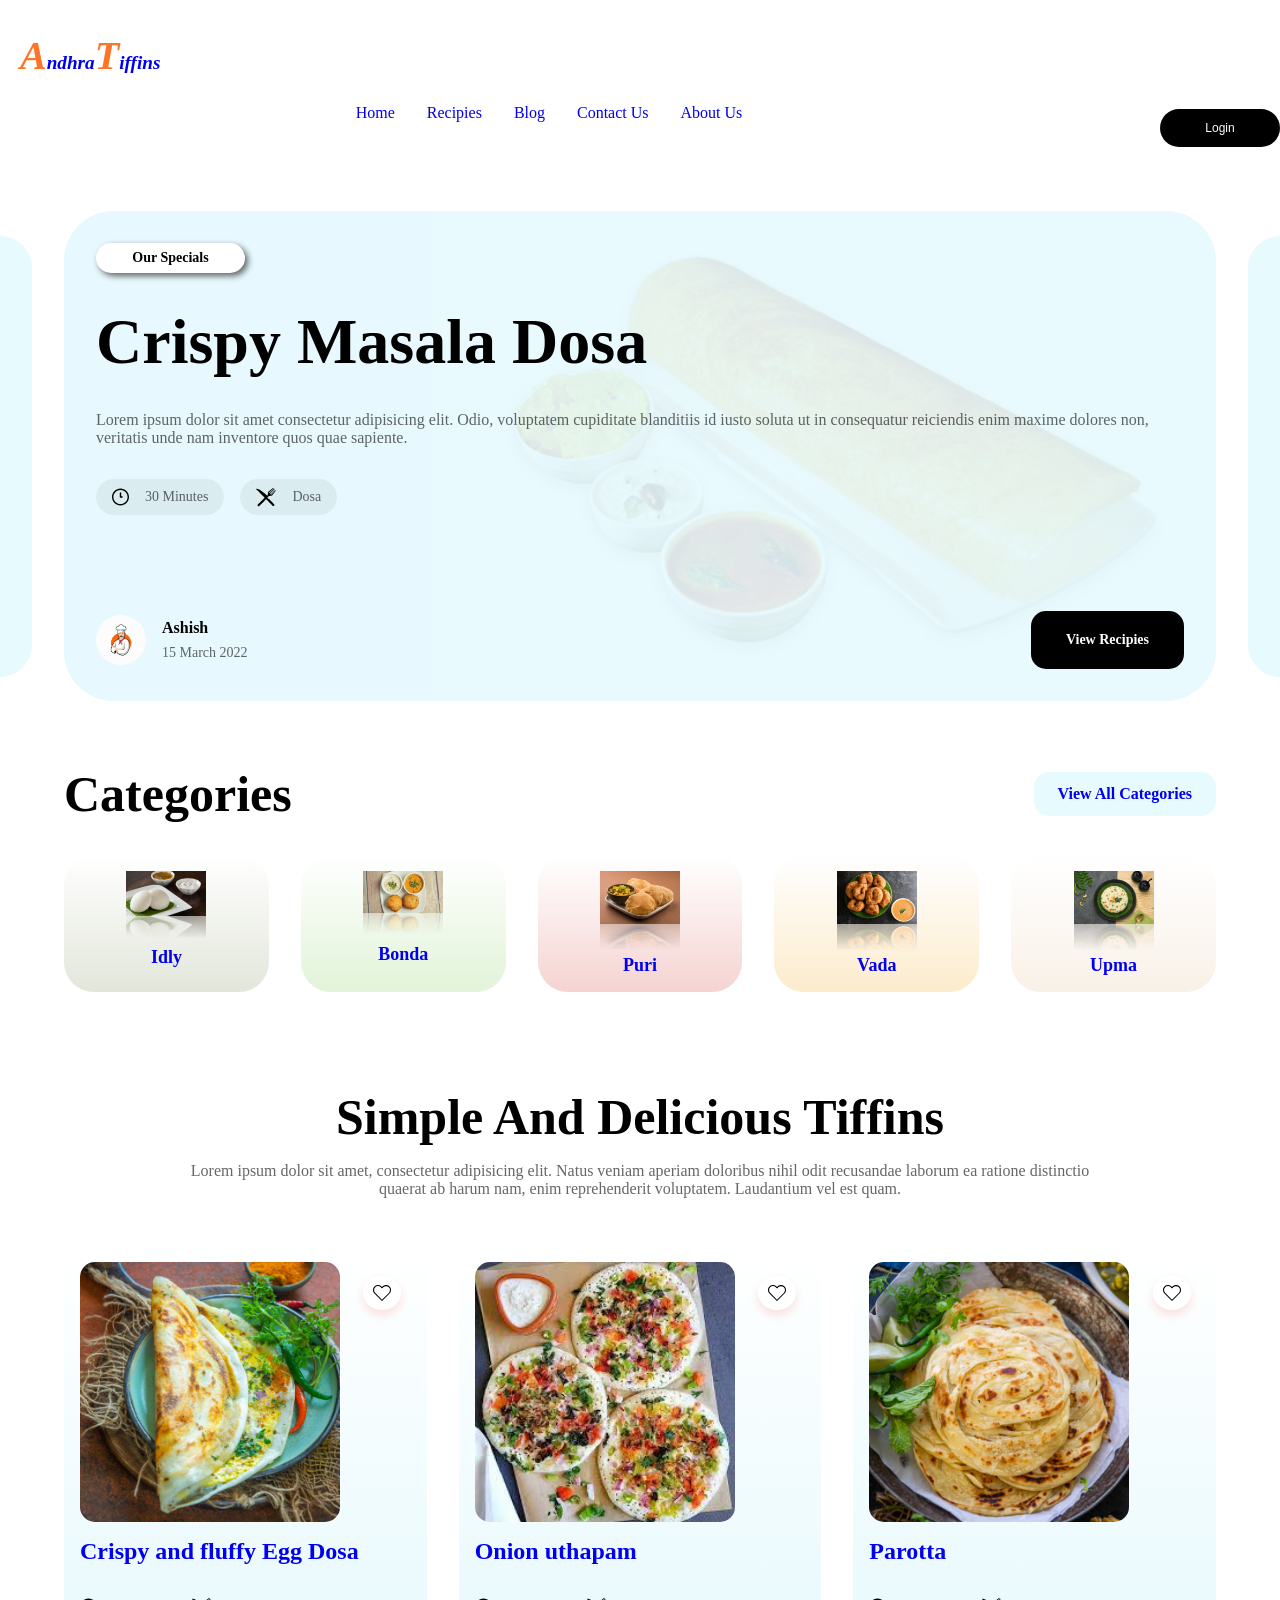
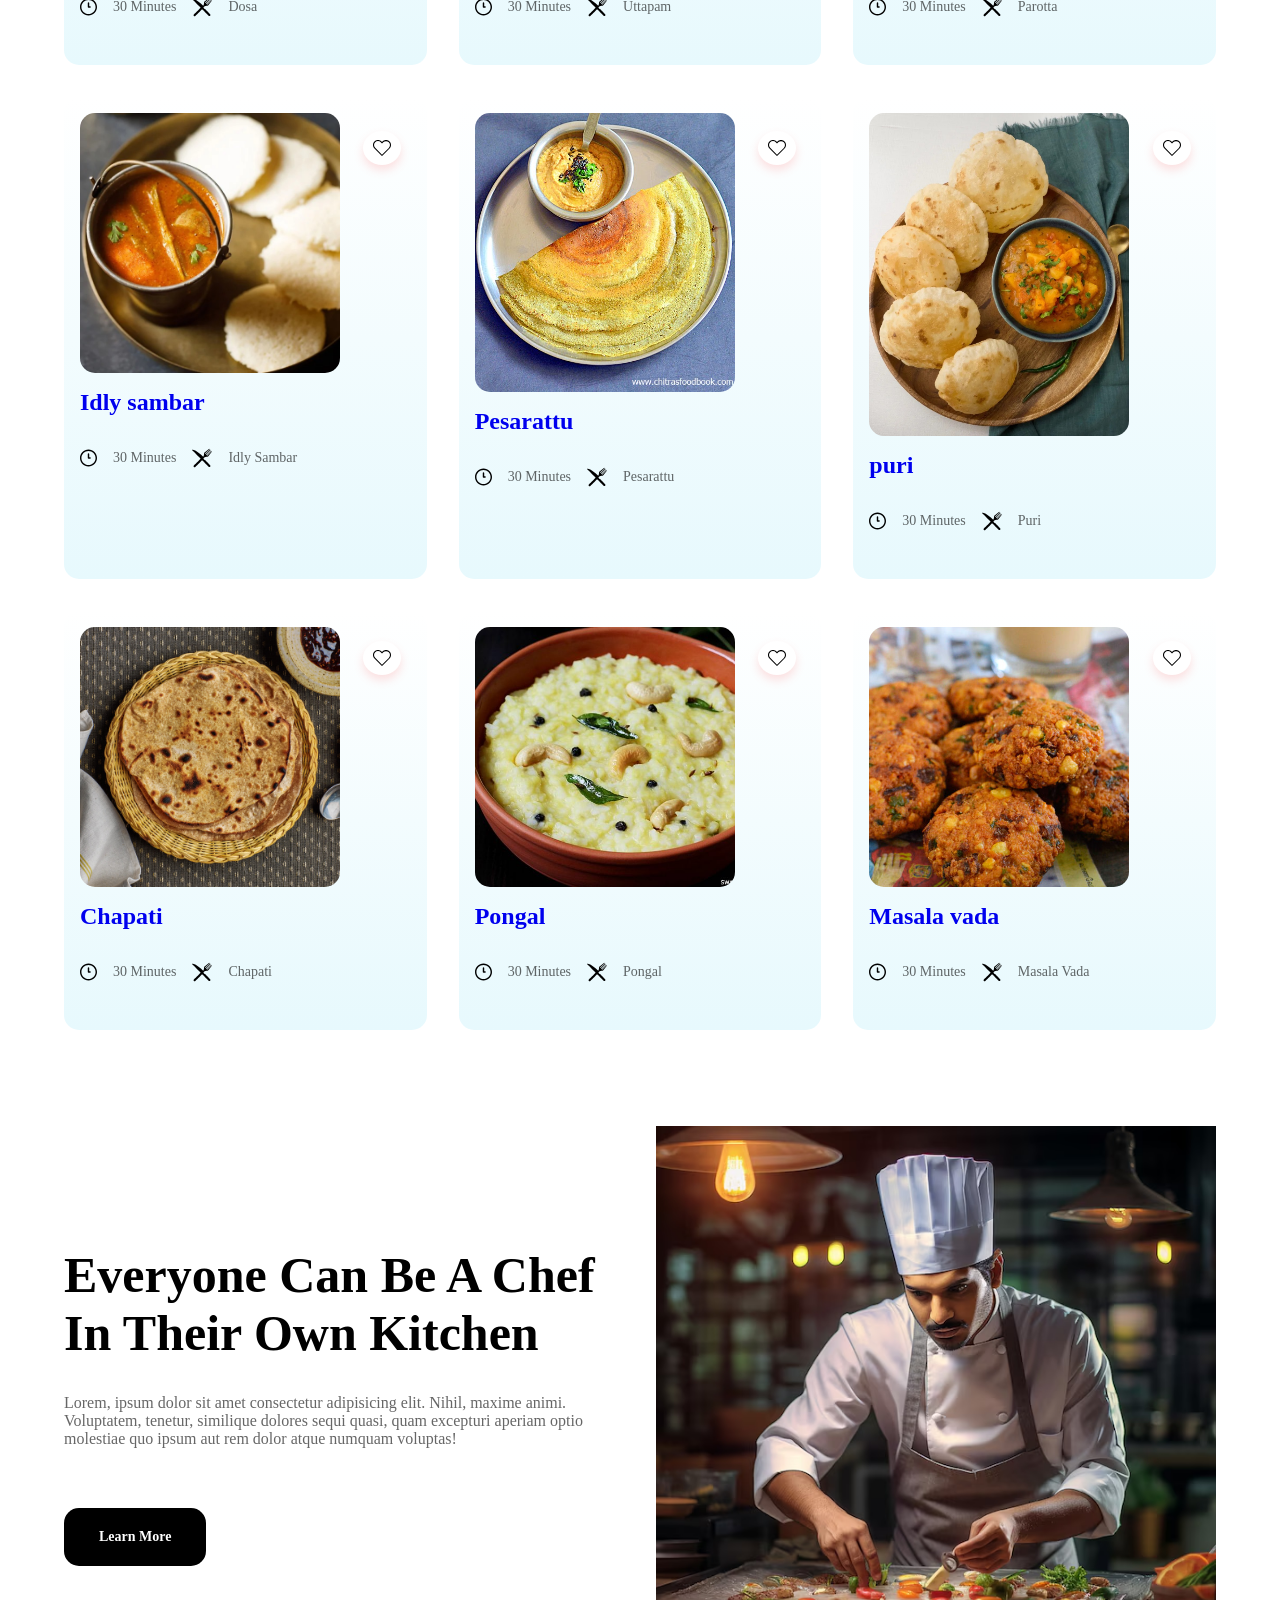
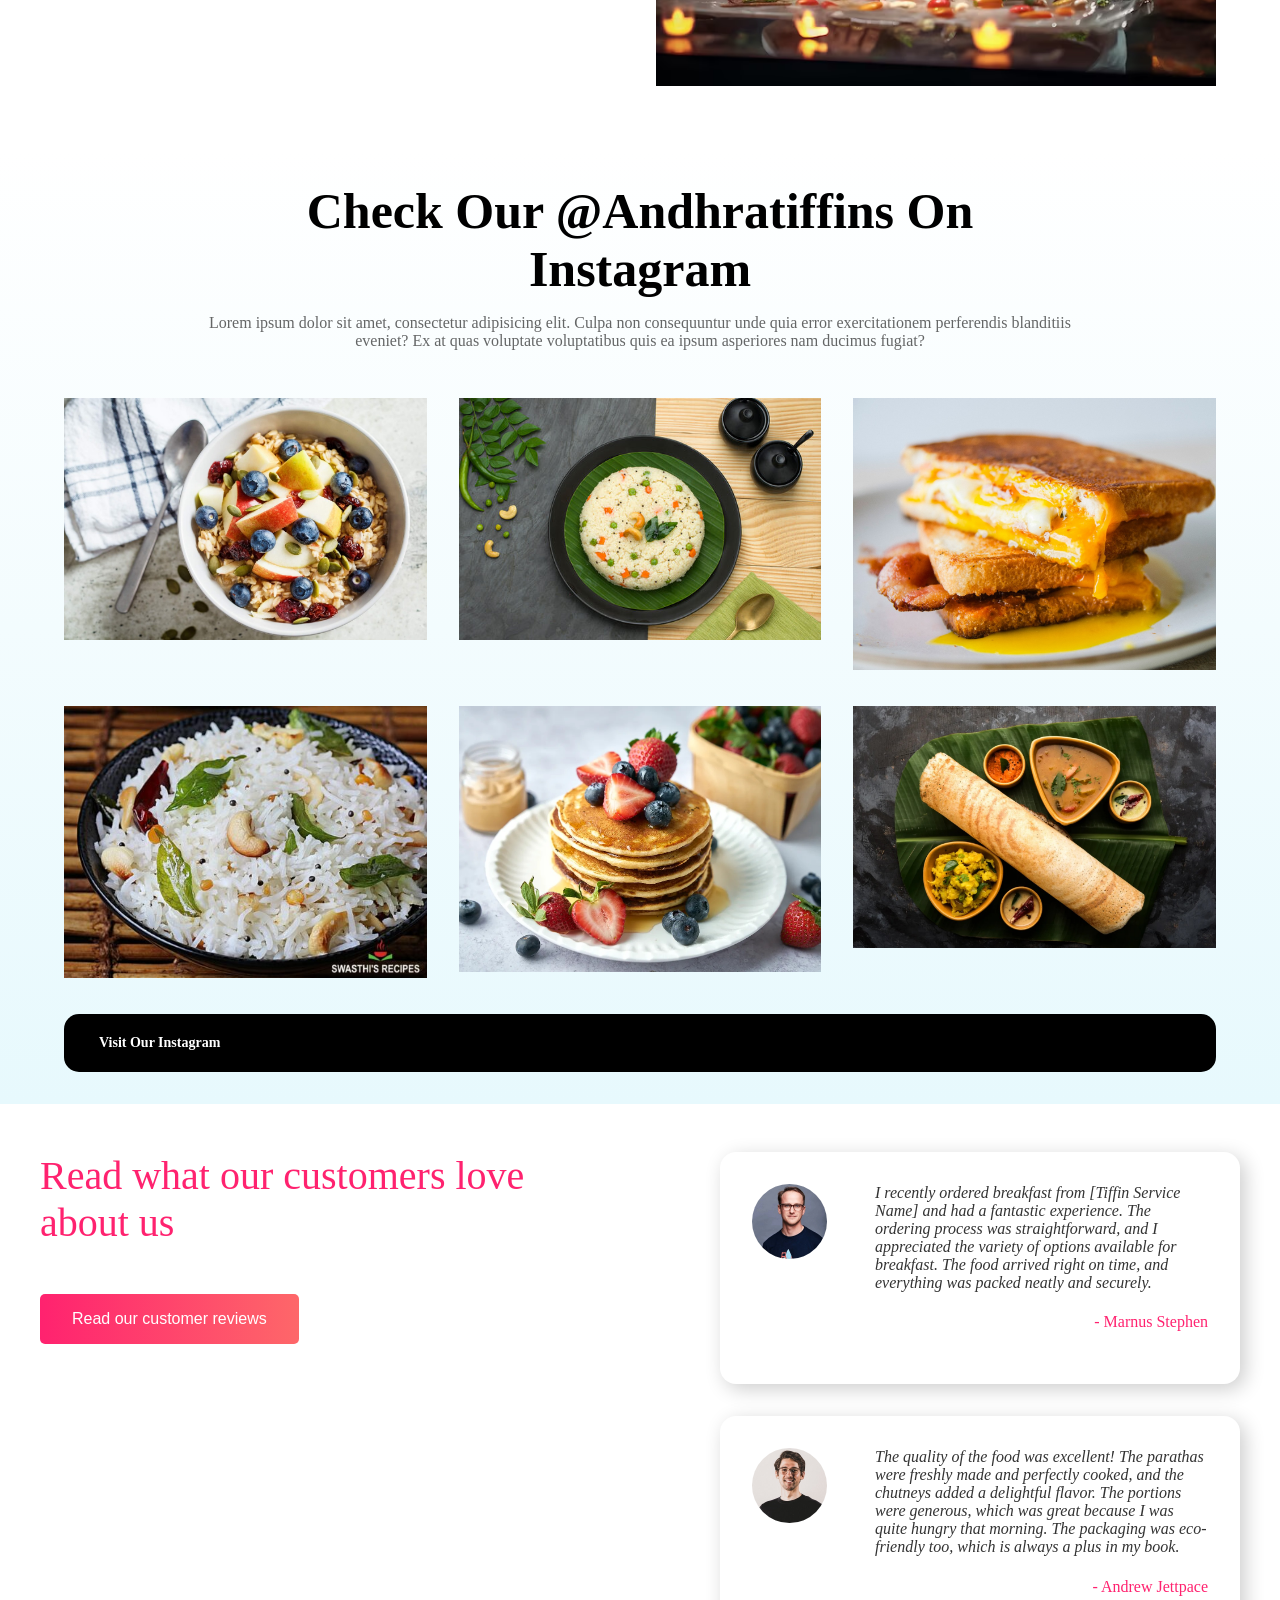
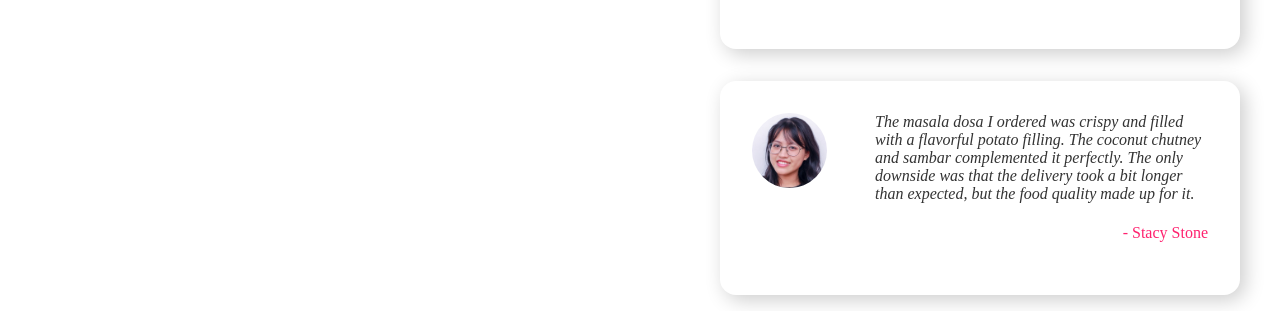
<file: index.html>
<!DOCTYPE html>
<html lang="en">
<head>
  <meta charset="UTF-8">
  <meta name="viewport" content="width=device-width, initial-scale=1.0">
  <title>Andhra Tiffins</title>
  <script src="js.js"></script>
  <link rel="stylesheet" href="style.css">
  <link href='https://unpkg.com/boxicons@2.1.4/css/boxicons.min.css' rel='stylesheet'>
</head>
<body>
  <!--navigation-->
  <header class="row-container">
    <a href="#" class="logo"><span>A</span>ndhra<span>T</span>iffins</a>
   <div class="toggleMenu" onclick="toggleMenu();"></div>
   <nav class="navigation row">
    <ul class="primary-links row">
        <li><a href="#">Home</a></li>
        <li><a href="#">Recipies</a></li>
        <li><a href="#">Blog</a></li>
        <li><a href="#">Contact Us</a></li>
        <li><a href="#">About Us</a></li>
    </ul>
    <ul class="secondary-links row">
      <li>
        <a href="login.html">
          <button >Login</button>
        </a>
      </li>
    </ul>
   </nav>
  </header>
  <!--Hero section-->
  <section class="hero">
    <div class="container row">
      <div class="hero-content">
        <div class="content">
          <div class="recipie row">Our specials</div>
          <h1>Crispy Masala dosa</h1>
          <p>Lorem ipsum dolor sit amet consectetur adipisicing elit. Odio, voluptatem cupiditate blanditiis id iusto soluta ut in consequatur reiciendis enim maxime dolores non, veritatis unde nam inventore quos quae sapiente.</p>
        <div class="time row">
          <div class="row">
            <svg fill="#000000" height="20" width="17" version="1.1" id="Capa_1" xmlns="http://www.w3.org/2000/svg" xmlns:xlink="http://www.w3.org/1999/xlink" 
	           viewBox="0 0 490 490" xml:space="preserve">
            <g>
	          <g>
	         	<path d="M245,0C109.5,0,0,109.5,0,245s109.5,245,245,245s245-109.5,245-245S380.5,0,245,0z M245,449.3
		      	c-112.6,0-204.3-91.7-204.3-204.3S132.4,40.7,245,40.7S449.3,132.4,449.3,245S357.6,449.3,245,449.3z"/>
		       <path d="M290.9,224.1h-25v-95.9c0-11.5-9.4-20.9-20.9-20.9s-20.9,9.4-20.9,20.9V245c0,11.5,9.4,20.9,20.9,20.9h45.9
		      	c11.5,0,20.9-9.4,20.9-20.9S302.3,224.1,290.9,224.1z"/>
	        </g>
         </g>
        </svg>
            <p>30 minutes</p>
          </div>
          <div class="row">
            <svg fill="#000000" version="1.1" id="Capa_1" xmlns="http://www.w3.org/2000/svg" xmlns:xlink="http://www.w3.org/1999/xlink" 
            width="20" height="20" viewBox="0 0 380.721 380.721"
            xml:space="preserve">
         <g>
           <path d="M344.308,327.389l0.116-0.047c0,0-82.888-84.119-91.021-92.252c-5.042-1.487-34.53-14.454-35.041-38.83
             c12.583-14.418,30.882-28.268,57.907-28.541c0.046-0.023,0.186-0.035,0.256-0.035c12.223,0.331,24.562-3.724,34.38-12.304
             c0.685-0.604,2.3-2.248,2.3-2.248l67.517-85.089l-8.11-8.139l-82.597,87.448l-9.748-9.777l85.014-85.008l-7.146-7.105
             l-85.514,85.531l-8.087-8.093l85.525-85.531l-7.865-7.849l-85.525,85.52l-9.586-9.568l88.279-82.818l-7.413-7.413l-81.354,63.38
             c0,0-2.95,2.486-3.973,3.521c-11.166,11.16-15.965,26.305-14.361,40.892c-1.127,18.503-7.11,32.242-14.871,42.687
             C61.724,17.344,4.531,33.215,4.531,33.215L0,37.81c0,0,101.983,102.262,164.997,165.398c-22.11,22.134-128.7,128.724-128.7,128.724
             l0.011,0.023c-0.093,0.092-0.209,0.127-0.319,0.243c-7.616,7.622-7.587,19.961,0.012,27.571c7.604,7.61,19.979,7.61,27.565,0.023
             c0.122-0.116,0.157-0.244,0.227-0.314l0.023,0.023c0,0,106.724-106.693,128.706-128.665c11.525,11.538,19.217,19.241,20.728,20.751
             c9.341,9.389,103.383,103.43,103.383,103.43h0.116c0,0.116,0.104,0.221,0.209,0.268c7.599,7.656,20.077,7.656,27.664,0
             c7.703-7.588,7.703-20.02,0-27.664C344.529,327.504,344.424,327.458,344.308,327.389z"/>
         </g>
         </svg>
            <p>Dosa</p>
          </div>
        </div>
        <div class="profile-btn row">
          <div class="profile row">
             <div class="p-img row"><img src="images/img1.avif" alt=""></div>
             <div class="column">
              <h6>Ashish</h6>
              <p>15 March 2022</p>
             </div>
          </div>
          <a  href="#" class="hero-btn row">
            View Recipies
          </a>
        </div>
        </div>
      </div>
    </div>
  </section>
  <!--category-->
   <section class="category container">
    <div class="category-title row">
      <h2>Categories</h2>
      <a href="#" class="category-btn">View all categories</a>
    </div>
    <div class="category-cards column">
      <a href="#" class="cat-card">
        <img src="images/img2.jpg" alt="">
        <h6>Idly</h6>
      </a>
      <a href="#" class="cat-card">
        <img src="images/img3.jpg" alt="">
        <h6>Bonda</h6>
      </a>
      <a href="#" class="cat-card">
        <img src="images/img4.jpg" alt="">
        <h6>Puri</h6>
      </a>
      <a href="#" class="cat-card">
        <img src="images/img5.jpg" alt="">
        <h6>Vada</h6>
      </a>
      <a href="#" class="cat-card">
        <img src="images/img6.jpg" alt="">
        <h6>Upma</h6>
      </a>
     
    </div>
   </section>
   <!--Recipies-->
   <section class="recipies container">
    <div class="section-title">
      <h2>Simple and delicious tiffins</h2>
      <p>Lorem ipsum dolor sit amet, consectetur adipisicing elit. Natus veniam aperiam doloribus nihil odit recusandae laborum ea ratione distinctio quaerat ab harum nam, enim reprehenderit voluptatem. Laudantium vel est quam.</p>
    </div>

    <div class="recipie-cards column">
      <a href="#" class="card">
        <img src="images/img7.jpg" alt="">
        <h5>Crispy and fluffy Egg Dosa</h5>
        <div class="time row">
          <div class="row">
            <svg fill="#000000" height="20" width="17" version="1.1" id="Capa_1" xmlns="http://www.w3.org/2000/svg" xmlns:xlink="http://www.w3.org/1999/xlink" 
             viewBox="0 0 490 490" xml:space="preserve">
            <g>
            <g>
             <path d="M245,0C109.5,0,0,109.5,0,245s109.5,245,245,245s245-109.5,245-245S380.5,0,245,0z M245,449.3
            c-112.6,0-204.3-91.7-204.3-204.3S132.4,40.7,245,40.7S449.3,132.4,449.3,245S357.6,449.3,245,449.3z"/>
           <path d="M290.9,224.1h-25v-95.9c0-11.5-9.4-20.9-20.9-20.9s-20.9,9.4-20.9,20.9V245c0,11.5,9.4,20.9,20.9,20.9h45.9
            c11.5,0,20.9-9.4,20.9-20.9S302.3,224.1,290.9,224.1z"/>
          </g>
         </g>
        </svg>
            <p>30 minutes</p>
          </div>
          <div class="row">
            <svg fill="#000000" version="1.1" id="Capa_1" xmlns="http://www.w3.org/2000/svg" xmlns:xlink="http://www.w3.org/1999/xlink" 
            width="20" height="20" viewBox="0 0 380.721 380.721"
            xml:space="preserve">
         <g>
           <path d="M344.308,327.389l0.116-0.047c0,0-82.888-84.119-91.021-92.252c-5.042-1.487-34.53-14.454-35.041-38.83
             c12.583-14.418,30.882-28.268,57.907-28.541c0.046-0.023,0.186-0.035,0.256-0.035c12.223,0.331,24.562-3.724,34.38-12.304
             c0.685-0.604,2.3-2.248,2.3-2.248l67.517-85.089l-8.11-8.139l-82.597,87.448l-9.748-9.777l85.014-85.008l-7.146-7.105
             l-85.514,85.531l-8.087-8.093l85.525-85.531l-7.865-7.849l-85.525,85.52l-9.586-9.568l88.279-82.818l-7.413-7.413l-81.354,63.38
             c0,0-2.95,2.486-3.973,3.521c-11.166,11.16-15.965,26.305-14.361,40.892c-1.127,18.503-7.11,32.242-14.871,42.687
             C61.724,17.344,4.531,33.215,4.531,33.215L0,37.81c0,0,101.983,102.262,164.997,165.398c-22.11,22.134-128.7,128.724-128.7,128.724
             l0.011,0.023c-0.093,0.092-0.209,0.127-0.319,0.243c-7.616,7.622-7.587,19.961,0.012,27.571c7.604,7.61,19.979,7.61,27.565,0.023
             c0.122-0.116,0.157-0.244,0.227-0.314l0.023,0.023c0,0,106.724-106.693,128.706-128.665c11.525,11.538,19.217,19.241,20.728,20.751
             c9.341,9.389,103.383,103.43,103.383,103.43h0.116c0,0.116,0.104,0.221,0.209,0.268c7.599,7.656,20.077,7.656,27.664,0
             c7.703-7.588,7.703-20.02,0-27.664C344.529,327.504,344.424,327.458,344.308,327.389z"/>
         </g>
         </svg>
            <p>Dosa</p>
          </div>
        </div>
        <div class="like row active">
          <svg fill="#000000" height="18" width="22" version="1.1" id="Capa_1" xmlns="http://www.w3.org/2000/svg" xmlns:xlink="http://www.w3.org/1999/xlink" 
     viewBox="0 0 471.701 471.701" xml:space="preserve">
        <g>
          <path d="M433.601,67.001c-24.7-24.7-57.4-38.2-92.3-38.2s-67.7,13.6-92.4,38.3l-12.9,12.9l-13.1-13.1
          c-24.7-24.7-57.6-38.4-92.5-38.4c-34.8,0-67.6,13.6-92.2,38.2c-24.7,24.7-38.3,57.5-38.2,92.4c0,34.9,13.7,67.6,38.4,92.3
          l187.8,187.8c2.6,2.6,6.1,4,9.5,4c3.4,0,6.9-1.3,9.5-3.9l188.2-187.5c24.7-24.7,38.3-57.5,38.3-92.4
          C471.801,124.501,458.301,91.701,433.601,67.001z M414.401,232.701l-178.7,178l-178.3-178.3c-19.6-19.6-30.4-45.6-30.4-73.3
          s10.7-53.7,30.3-73.2c19.5-19.5,45.5-30.3,73.1-30.3c27.7,0,53.8,10.8,73.4,30.4l22.6,22.6c5.3,5.3,13.8,5.3,19.1,0l22.4-22.4
          c19.6-19.6,45.7-30.4,73.3-30.4c27.6,0,53.6,10.8,73.2,30.3c19.6,19.6,30.3,45.6,30.3,73.3
         C444.801,187.101,434.001,213.101,414.401,232.701z"/>
  </g>
  </svg>
        </div>
      </a>
      <a href="#" class="card">
        <img src="images/img8.jpg" alt="">
        <h5>Onion uthapam</h5>
        <div class="time row">
          <div class="row">
            <svg fill="#000000" height="20" width="17" version="1.1" id="Capa_1" xmlns="http://www.w3.org/2000/svg" xmlns:xlink="http://www.w3.org/1999/xlink" 
             viewBox="0 0 490 490" xml:space="preserve">
            <g>
            <g>
             <path d="M245,0C109.5,0,0,109.5,0,245s109.5,245,245,245s245-109.5,245-245S380.5,0,245,0z M245,449.3
            c-112.6,0-204.3-91.7-204.3-204.3S132.4,40.7,245,40.7S449.3,132.4,449.3,245S357.6,449.3,245,449.3z"/>
           <path d="M290.9,224.1h-25v-95.9c0-11.5-9.4-20.9-20.9-20.9s-20.9,9.4-20.9,20.9V245c0,11.5,9.4,20.9,20.9,20.9h45.9
            c11.5,0,20.9-9.4,20.9-20.9S302.3,224.1,290.9,224.1z"/>
          </g>
         </g>
        </svg>
            <p>30 minutes</p>
          </div>
          <div class="row">
            <svg fill="#000000" version="1.1" id="Capa_1" xmlns="http://www.w3.org/2000/svg" xmlns:xlink="http://www.w3.org/1999/xlink" 
            width="20" height="20" viewBox="0 0 380.721 380.721"
            xml:space="preserve">
         <g>
           <path d="M344.308,327.389l0.116-0.047c0,0-82.888-84.119-91.021-92.252c-5.042-1.487-34.53-14.454-35.041-38.83
             c12.583-14.418,30.882-28.268,57.907-28.541c0.046-0.023,0.186-0.035,0.256-0.035c12.223,0.331,24.562-3.724,34.38-12.304
             c0.685-0.604,2.3-2.248,2.3-2.248l67.517-85.089l-8.11-8.139l-82.597,87.448l-9.748-9.777l85.014-85.008l-7.146-7.105
             l-85.514,85.531l-8.087-8.093l85.525-85.531l-7.865-7.849l-85.525,85.52l-9.586-9.568l88.279-82.818l-7.413-7.413l-81.354,63.38
             c0,0-2.95,2.486-3.973,3.521c-11.166,11.16-15.965,26.305-14.361,40.892c-1.127,18.503-7.11,32.242-14.871,42.687
             C61.724,17.344,4.531,33.215,4.531,33.215L0,37.81c0,0,101.983,102.262,164.997,165.398c-22.11,22.134-128.7,128.724-128.7,128.724
             l0.011,0.023c-0.093,0.092-0.209,0.127-0.319,0.243c-7.616,7.622-7.587,19.961,0.012,27.571c7.604,7.61,19.979,7.61,27.565,0.023
             c0.122-0.116,0.157-0.244,0.227-0.314l0.023,0.023c0,0,106.724-106.693,128.706-128.665c11.525,11.538,19.217,19.241,20.728,20.751
             c9.341,9.389,103.383,103.43,103.383,103.43h0.116c0,0.116,0.104,0.221,0.209,0.268c7.599,7.656,20.077,7.656,27.664,0
             c7.703-7.588,7.703-20.02,0-27.664C344.529,327.504,344.424,327.458,344.308,327.389z"/>
         </g>
         </svg>
            <p>Uttapam</p>
          </div>
        </div>
        <div class="like row active">
          <svg fill="#000000" height="18" width="22" version="1.1" id="Capa_1" xmlns="http://www.w3.org/2000/svg" xmlns:xlink="http://www.w3.org/1999/xlink" 
     viewBox="0 0 471.701 471.701" xml:space="preserve">
        <g>
          <path d="M433.601,67.001c-24.7-24.7-57.4-38.2-92.3-38.2s-67.7,13.6-92.4,38.3l-12.9,12.9l-13.1-13.1
          c-24.7-24.7-57.6-38.4-92.5-38.4c-34.8,0-67.6,13.6-92.2,38.2c-24.7,24.7-38.3,57.5-38.2,92.4c0,34.9,13.7,67.6,38.4,92.3
          l187.8,187.8c2.6,2.6,6.1,4,9.5,4c3.4,0,6.9-1.3,9.5-3.9l188.2-187.5c24.7-24.7,38.3-57.5,38.3-92.4
          C471.801,124.501,458.301,91.701,433.601,67.001z M414.401,232.701l-178.7,178l-178.3-178.3c-19.6-19.6-30.4-45.6-30.4-73.3
          s10.7-53.7,30.3-73.2c19.5-19.5,45.5-30.3,73.1-30.3c27.7,0,53.8,10.8,73.4,30.4l22.6,22.6c5.3,5.3,13.8,5.3,19.1,0l22.4-22.4
          c19.6-19.6,45.7-30.4,73.3-30.4c27.6,0,53.6,10.8,73.2,30.3c19.6,19.6,30.3,45.6,30.3,73.3
         C444.801,187.101,434.001,213.101,414.401,232.701z"/>
  </g>
  </svg>
        </div>
      </a>
      <a href="#" class="card">
        <img src="images/img9.jpg" alt="">
        <h5>Parotta</h5>
        <div class="time row">
          <div class="row">
            <svg fill="#000000" height="20" width="17" version="1.1" id="Capa_1" xmlns="http://www.w3.org/2000/svg" xmlns:xlink="http://www.w3.org/1999/xlink" 
             viewBox="0 0 490 490" xml:space="preserve">
            <g>
            <g>
             <path d="M245,0C109.5,0,0,109.5,0,245s109.5,245,245,245s245-109.5,245-245S380.5,0,245,0z M245,449.3
            c-112.6,0-204.3-91.7-204.3-204.3S132.4,40.7,245,40.7S449.3,132.4,449.3,245S357.6,449.3,245,449.3z"/>
           <path d="M290.9,224.1h-25v-95.9c0-11.5-9.4-20.9-20.9-20.9s-20.9,9.4-20.9,20.9V245c0,11.5,9.4,20.9,20.9,20.9h45.9
            c11.5,0,20.9-9.4,20.9-20.9S302.3,224.1,290.9,224.1z"/>
          </g>
         </g>
        </svg>
            <p>30 minutes</p>
          </div>
          <div class="row">
            <svg fill="#000000" version="1.1" id="Capa_1" xmlns="http://www.w3.org/2000/svg" xmlns:xlink="http://www.w3.org/1999/xlink" 
            width="20" height="20" viewBox="0 0 380.721 380.721"
            xml:space="preserve">
         <g>
           <path d="M344.308,327.389l0.116-0.047c0,0-82.888-84.119-91.021-92.252c-5.042-1.487-34.53-14.454-35.041-38.83
             c12.583-14.418,30.882-28.268,57.907-28.541c0.046-0.023,0.186-0.035,0.256-0.035c12.223,0.331,24.562-3.724,34.38-12.304
             c0.685-0.604,2.3-2.248,2.3-2.248l67.517-85.089l-8.11-8.139l-82.597,87.448l-9.748-9.777l85.014-85.008l-7.146-7.105
             l-85.514,85.531l-8.087-8.093l85.525-85.531l-7.865-7.849l-85.525,85.52l-9.586-9.568l88.279-82.818l-7.413-7.413l-81.354,63.38
             c0,0-2.95,2.486-3.973,3.521c-11.166,11.16-15.965,26.305-14.361,40.892c-1.127,18.503-7.11,32.242-14.871,42.687
             C61.724,17.344,4.531,33.215,4.531,33.215L0,37.81c0,0,101.983,102.262,164.997,165.398c-22.11,22.134-128.7,128.724-128.7,128.724
             l0.011,0.023c-0.093,0.092-0.209,0.127-0.319,0.243c-7.616,7.622-7.587,19.961,0.012,27.571c7.604,7.61,19.979,7.61,27.565,0.023
             c0.122-0.116,0.157-0.244,0.227-0.314l0.023,0.023c0,0,106.724-106.693,128.706-128.665c11.525,11.538,19.217,19.241,20.728,20.751
             c9.341,9.389,103.383,103.43,103.383,103.43h0.116c0,0.116,0.104,0.221,0.209,0.268c7.599,7.656,20.077,7.656,27.664,0
             c7.703-7.588,7.703-20.02,0-27.664C344.529,327.504,344.424,327.458,344.308,327.389z"/>
         </g>
         </svg>
            <p>Parotta</p>
          </div>
        </div>
        <div class="like row active">
          <svg fill="#000000" height="18" width="22" version="1.1" id="Capa_1" xmlns="http://www.w3.org/2000/svg" xmlns:xlink="http://www.w3.org/1999/xlink" 
     viewBox="0 0 471.701 471.701" xml:space="preserve">
        <g>
          <path d="M433.601,67.001c-24.7-24.7-57.4-38.2-92.3-38.2s-67.7,13.6-92.4,38.3l-12.9,12.9l-13.1-13.1
          c-24.7-24.7-57.6-38.4-92.5-38.4c-34.8,0-67.6,13.6-92.2,38.2c-24.7,24.7-38.3,57.5-38.2,92.4c0,34.9,13.7,67.6,38.4,92.3
          l187.8,187.8c2.6,2.6,6.1,4,9.5,4c3.4,0,6.9-1.3,9.5-3.9l188.2-187.5c24.7-24.7,38.3-57.5,38.3-92.4
          C471.801,124.501,458.301,91.701,433.601,67.001z M414.401,232.701l-178.7,178l-178.3-178.3c-19.6-19.6-30.4-45.6-30.4-73.3
          s10.7-53.7,30.3-73.2c19.5-19.5,45.5-30.3,73.1-30.3c27.7,0,53.8,10.8,73.4,30.4l22.6,22.6c5.3,5.3,13.8,5.3,19.1,0l22.4-22.4
          c19.6-19.6,45.7-30.4,73.3-30.4c27.6,0,53.6,10.8,73.2,30.3c19.6,19.6,30.3,45.6,30.3,73.3
         C444.801,187.101,434.001,213.101,414.401,232.701z"/>
  </g>
  </svg>
        </div>
      </a>
      <a href="#" class="card">
        <img src="images/img10.jpg" alt="">
        <h5>Idly sambar</h5>
        <div class="time row">
          <div class="row">
            <svg fill="#000000" height="20" width="17" version="1.1" id="Capa_1" xmlns="http://www.w3.org/2000/svg" xmlns:xlink="http://www.w3.org/1999/xlink" 
             viewBox="0 0 490 490" xml:space="preserve">
            <g>
            <g>
             <path d="M245,0C109.5,0,0,109.5,0,245s109.5,245,245,245s245-109.5,245-245S380.5,0,245,0z M245,449.3
            c-112.6,0-204.3-91.7-204.3-204.3S132.4,40.7,245,40.7S449.3,132.4,449.3,245S357.6,449.3,245,449.3z"/>
           <path d="M290.9,224.1h-25v-95.9c0-11.5-9.4-20.9-20.9-20.9s-20.9,9.4-20.9,20.9V245c0,11.5,9.4,20.9,20.9,20.9h45.9
            c11.5,0,20.9-9.4,20.9-20.9S302.3,224.1,290.9,224.1z"/>
          </g>
         </g>
        </svg>
            <p>30 minutes</p>
          </div>
          <div class="row">
            <svg fill="#000000" version="1.1" id="Capa_1" xmlns="http://www.w3.org/2000/svg" xmlns:xlink="http://www.w3.org/1999/xlink" 
            width="20" height="20" viewBox="0 0 380.721 380.721"
            xml:space="preserve">
         <g>
           <path d="M344.308,327.389l0.116-0.047c0,0-82.888-84.119-91.021-92.252c-5.042-1.487-34.53-14.454-35.041-38.83
             c12.583-14.418,30.882-28.268,57.907-28.541c0.046-0.023,0.186-0.035,0.256-0.035c12.223,0.331,24.562-3.724,34.38-12.304
             c0.685-0.604,2.3-2.248,2.3-2.248l67.517-85.089l-8.11-8.139l-82.597,87.448l-9.748-9.777l85.014-85.008l-7.146-7.105
             l-85.514,85.531l-8.087-8.093l85.525-85.531l-7.865-7.849l-85.525,85.52l-9.586-9.568l88.279-82.818l-7.413-7.413l-81.354,63.38
             c0,0-2.95,2.486-3.973,3.521c-11.166,11.16-15.965,26.305-14.361,40.892c-1.127,18.503-7.11,32.242-14.871,42.687
             C61.724,17.344,4.531,33.215,4.531,33.215L0,37.81c0,0,101.983,102.262,164.997,165.398c-22.11,22.134-128.7,128.724-128.7,128.724
             l0.011,0.023c-0.093,0.092-0.209,0.127-0.319,0.243c-7.616,7.622-7.587,19.961,0.012,27.571c7.604,7.61,19.979,7.61,27.565,0.023
             c0.122-0.116,0.157-0.244,0.227-0.314l0.023,0.023c0,0,106.724-106.693,128.706-128.665c11.525,11.538,19.217,19.241,20.728,20.751
             c9.341,9.389,103.383,103.43,103.383,103.43h0.116c0,0.116,0.104,0.221,0.209,0.268c7.599,7.656,20.077,7.656,27.664,0
             c7.703-7.588,7.703-20.02,0-27.664C344.529,327.504,344.424,327.458,344.308,327.389z"/>
         </g>
         </svg>
            <p>Idly Sambar</p>
          </div>
        </div>
        <div class="like row active">
          <svg fill="#000000" height="18" width="22" version="1.1" id="Capa_1" xmlns="http://www.w3.org/2000/svg" xmlns:xlink="http://www.w3.org/1999/xlink" 
     viewBox="0 0 471.701 471.701" xml:space="preserve">
        <g>
          <path d="M433.601,67.001c-24.7-24.7-57.4-38.2-92.3-38.2s-67.7,13.6-92.4,38.3l-12.9,12.9l-13.1-13.1
          c-24.7-24.7-57.6-38.4-92.5-38.4c-34.8,0-67.6,13.6-92.2,38.2c-24.7,24.7-38.3,57.5-38.2,92.4c0,34.9,13.7,67.6,38.4,92.3
          l187.8,187.8c2.6,2.6,6.1,4,9.5,4c3.4,0,6.9-1.3,9.5-3.9l188.2-187.5c24.7-24.7,38.3-57.5,38.3-92.4
          C471.801,124.501,458.301,91.701,433.601,67.001z M414.401,232.701l-178.7,178l-178.3-178.3c-19.6-19.6-30.4-45.6-30.4-73.3
          s10.7-53.7,30.3-73.2c19.5-19.5,45.5-30.3,73.1-30.3c27.7,0,53.8,10.8,73.4,30.4l22.6,22.6c5.3,5.3,13.8,5.3,19.1,0l22.4-22.4
          c19.6-19.6,45.7-30.4,73.3-30.4c27.6,0,53.6,10.8,73.2,30.3c19.6,19.6,30.3,45.6,30.3,73.3
         C444.801,187.101,434.001,213.101,414.401,232.701z"/>
  </g>
  </svg>
        </div>
      </a>
      <a href="#" class="card">
        <img src="images/img11.jpg" alt="">
        <h5>Pesarattu</h5>
        <div class="time row">
          <div class="row">
            <svg fill="#000000" height="20" width="17" version="1.1" id="Capa_1" xmlns="http://www.w3.org/2000/svg" xmlns:xlink="http://www.w3.org/1999/xlink" 
             viewBox="0 0 490 490" xml:space="preserve">
            <g>
            <g>
             <path d="M245,0C109.5,0,0,109.5,0,245s109.5,245,245,245s245-109.5,245-245S380.5,0,245,0z M245,449.3
            c-112.6,0-204.3-91.7-204.3-204.3S132.4,40.7,245,40.7S449.3,132.4,449.3,245S357.6,449.3,245,449.3z"/>
           <path d="M290.9,224.1h-25v-95.9c0-11.5-9.4-20.9-20.9-20.9s-20.9,9.4-20.9,20.9V245c0,11.5,9.4,20.9,20.9,20.9h45.9
            c11.5,0,20.9-9.4,20.9-20.9S302.3,224.1,290.9,224.1z"/>
          </g>
         </g>
        </svg>
            <p>30 minutes</p>
          </div>
          <div class="row">
            <svg fill="#000000" version="1.1" id="Capa_1" xmlns="http://www.w3.org/2000/svg" xmlns:xlink="http://www.w3.org/1999/xlink" 
            width="20" height="20" viewBox="0 0 380.721 380.721"
            xml:space="preserve">
         <g>
           <path d="M344.308,327.389l0.116-0.047c0,0-82.888-84.119-91.021-92.252c-5.042-1.487-34.53-14.454-35.041-38.83
             c12.583-14.418,30.882-28.268,57.907-28.541c0.046-0.023,0.186-0.035,0.256-0.035c12.223,0.331,24.562-3.724,34.38-12.304
             c0.685-0.604,2.3-2.248,2.3-2.248l67.517-85.089l-8.11-8.139l-82.597,87.448l-9.748-9.777l85.014-85.008l-7.146-7.105
             l-85.514,85.531l-8.087-8.093l85.525-85.531l-7.865-7.849l-85.525,85.52l-9.586-9.568l88.279-82.818l-7.413-7.413l-81.354,63.38
             c0,0-2.95,2.486-3.973,3.521c-11.166,11.16-15.965,26.305-14.361,40.892c-1.127,18.503-7.11,32.242-14.871,42.687
             C61.724,17.344,4.531,33.215,4.531,33.215L0,37.81c0,0,101.983,102.262,164.997,165.398c-22.11,22.134-128.7,128.724-128.7,128.724
             l0.011,0.023c-0.093,0.092-0.209,0.127-0.319,0.243c-7.616,7.622-7.587,19.961,0.012,27.571c7.604,7.61,19.979,7.61,27.565,0.023
             c0.122-0.116,0.157-0.244,0.227-0.314l0.023,0.023c0,0,106.724-106.693,128.706-128.665c11.525,11.538,19.217,19.241,20.728,20.751
             c9.341,9.389,103.383,103.43,103.383,103.43h0.116c0,0.116,0.104,0.221,0.209,0.268c7.599,7.656,20.077,7.656,27.664,0
             c7.703-7.588,7.703-20.02,0-27.664C344.529,327.504,344.424,327.458,344.308,327.389z"/>
         </g>
         </svg>
            <p>Pesarattu</p>
          </div>
        </div>
        <div class="like row active">
          <svg fill="#000000" height="18" width="22" version="1.1" id="Capa_1" xmlns="http://www.w3.org/2000/svg" xmlns:xlink="http://www.w3.org/1999/xlink" 
     viewBox="0 0 471.701 471.701" xml:space="preserve">
        <g>
          <path d="M433.601,67.001c-24.7-24.7-57.4-38.2-92.3-38.2s-67.7,13.6-92.4,38.3l-12.9,12.9l-13.1-13.1
          c-24.7-24.7-57.6-38.4-92.5-38.4c-34.8,0-67.6,13.6-92.2,38.2c-24.7,24.7-38.3,57.5-38.2,92.4c0,34.9,13.7,67.6,38.4,92.3
          l187.8,187.8c2.6,2.6,6.1,4,9.5,4c3.4,0,6.9-1.3,9.5-3.9l188.2-187.5c24.7-24.7,38.3-57.5,38.3-92.4
          C471.801,124.501,458.301,91.701,433.601,67.001z M414.401,232.701l-178.7,178l-178.3-178.3c-19.6-19.6-30.4-45.6-30.4-73.3
          s10.7-53.7,30.3-73.2c19.5-19.5,45.5-30.3,73.1-30.3c27.7,0,53.8,10.8,73.4,30.4l22.6,22.6c5.3,5.3,13.8,5.3,19.1,0l22.4-22.4
          c19.6-19.6,45.7-30.4,73.3-30.4c27.6,0,53.6,10.8,73.2,30.3c19.6,19.6,30.3,45.6,30.3,73.3
         C444.801,187.101,434.001,213.101,414.401,232.701z"/>
  </g>
  </svg>
        </div>
      </a>
      <a href="#" class="card">
        <img src="images/img12.jpg" alt="">
        <h5>puri</h5>
        <div class="time row">
          <div class="row">
            <svg fill="#000000" height="20" width="17" version="1.1" id="Capa_1" xmlns="http://www.w3.org/2000/svg" xmlns:xlink="http://www.w3.org/1999/xlink" 
             viewBox="0 0 490 490" xml:space="preserve">
            <g>
            <g>
             <path d="M245,0C109.5,0,0,109.5,0,245s109.5,245,245,245s245-109.5,245-245S380.5,0,245,0z M245,449.3
            c-112.6,0-204.3-91.7-204.3-204.3S132.4,40.7,245,40.7S449.3,132.4,449.3,245S357.6,449.3,245,449.3z"/>
           <path d="M290.9,224.1h-25v-95.9c0-11.5-9.4-20.9-20.9-20.9s-20.9,9.4-20.9,20.9V245c0,11.5,9.4,20.9,20.9,20.9h45.9
            c11.5,0,20.9-9.4,20.9-20.9S302.3,224.1,290.9,224.1z"/>
          </g>
         </g>
        </svg>
            <p>30 minutes</p>
          </div>
          <div class="row">
            <svg fill="#000000" version="1.1" id="Capa_1" xmlns="http://www.w3.org/2000/svg" xmlns:xlink="http://www.w3.org/1999/xlink" 
            width="20" height="20" viewBox="0 0 380.721 380.721"
            xml:space="preserve">
         <g>
           <path d="M344.308,327.389l0.116-0.047c0,0-82.888-84.119-91.021-92.252c-5.042-1.487-34.53-14.454-35.041-38.83
             c12.583-14.418,30.882-28.268,57.907-28.541c0.046-0.023,0.186-0.035,0.256-0.035c12.223,0.331,24.562-3.724,34.38-12.304
             c0.685-0.604,2.3-2.248,2.3-2.248l67.517-85.089l-8.11-8.139l-82.597,87.448l-9.748-9.777l85.014-85.008l-7.146-7.105
             l-85.514,85.531l-8.087-8.093l85.525-85.531l-7.865-7.849l-85.525,85.52l-9.586-9.568l88.279-82.818l-7.413-7.413l-81.354,63.38
             c0,0-2.95,2.486-3.973,3.521c-11.166,11.16-15.965,26.305-14.361,40.892c-1.127,18.503-7.11,32.242-14.871,42.687
             C61.724,17.344,4.531,33.215,4.531,33.215L0,37.81c0,0,101.983,102.262,164.997,165.398c-22.11,22.134-128.7,128.724-128.7,128.724
             l0.011,0.023c-0.093,0.092-0.209,0.127-0.319,0.243c-7.616,7.622-7.587,19.961,0.012,27.571c7.604,7.61,19.979,7.61,27.565,0.023
             c0.122-0.116,0.157-0.244,0.227-0.314l0.023,0.023c0,0,106.724-106.693,128.706-128.665c11.525,11.538,19.217,19.241,20.728,20.751
             c9.341,9.389,103.383,103.43,103.383,103.43h0.116c0,0.116,0.104,0.221,0.209,0.268c7.599,7.656,20.077,7.656,27.664,0
             c7.703-7.588,7.703-20.02,0-27.664C344.529,327.504,344.424,327.458,344.308,327.389z"/>
         </g>
         </svg>
            <p>Puri</p>
          </div>
        </div>
        <div class="like row active">
          <svg fill="#000000" height="18" width="22" version="1.1" id="Capa_1" xmlns="http://www.w3.org/2000/svg" xmlns:xlink="http://www.w3.org/1999/xlink" 
     viewBox="0 0 471.701 471.701" xml:space="preserve">
        <g>
          <path d="M433.601,67.001c-24.7-24.7-57.4-38.2-92.3-38.2s-67.7,13.6-92.4,38.3l-12.9,12.9l-13.1-13.1
          c-24.7-24.7-57.6-38.4-92.5-38.4c-34.8,0-67.6,13.6-92.2,38.2c-24.7,24.7-38.3,57.5-38.2,92.4c0,34.9,13.7,67.6,38.4,92.3
          l187.8,187.8c2.6,2.6,6.1,4,9.5,4c3.4,0,6.9-1.3,9.5-3.9l188.2-187.5c24.7-24.7,38.3-57.5,38.3-92.4
          C471.801,124.501,458.301,91.701,433.601,67.001z M414.401,232.701l-178.7,178l-178.3-178.3c-19.6-19.6-30.4-45.6-30.4-73.3
          s10.7-53.7,30.3-73.2c19.5-19.5,45.5-30.3,73.1-30.3c27.7,0,53.8,10.8,73.4,30.4l22.6,22.6c5.3,5.3,13.8,5.3,19.1,0l22.4-22.4
          c19.6-19.6,45.7-30.4,73.3-30.4c27.6,0,53.6,10.8,73.2,30.3c19.6,19.6,30.3,45.6,30.3,73.3
         C444.801,187.101,434.001,213.101,414.401,232.701z"/>
  </g>
  </svg>
        </div>
      </a>
      <a href="#" class="card">
        <img src="images/img13.jpg" alt="">
        <h5>Chapati</h5>
        <div class="time row">
          <div class="row">
            <svg fill="#000000" height="20" width="17" version="1.1" id="Capa_1" xmlns="http://www.w3.org/2000/svg" xmlns:xlink="http://www.w3.org/1999/xlink" 
             viewBox="0 0 490 490" xml:space="preserve">
            <g>
            <g>
             <path d="M245,0C109.5,0,0,109.5,0,245s109.5,245,245,245s245-109.5,245-245S380.5,0,245,0z M245,449.3
            c-112.6,0-204.3-91.7-204.3-204.3S132.4,40.7,245,40.7S449.3,132.4,449.3,245S357.6,449.3,245,449.3z"/>
           <path d="M290.9,224.1h-25v-95.9c0-11.5-9.4-20.9-20.9-20.9s-20.9,9.4-20.9,20.9V245c0,11.5,9.4,20.9,20.9,20.9h45.9
            c11.5,0,20.9-9.4,20.9-20.9S302.3,224.1,290.9,224.1z"/>
          </g>
         </g>
        </svg>
            <p>30 minutes</p>
          </div>
          <div class="row">
            <svg fill="#000000" version="1.1" id="Capa_1" xmlns="http://www.w3.org/2000/svg" xmlns:xlink="http://www.w3.org/1999/xlink" 
            width="20" height="20" viewBox="0 0 380.721 380.721"
            xml:space="preserve">
         <g>
           <path d="M344.308,327.389l0.116-0.047c0,0-82.888-84.119-91.021-92.252c-5.042-1.487-34.53-14.454-35.041-38.83
             c12.583-14.418,30.882-28.268,57.907-28.541c0.046-0.023,0.186-0.035,0.256-0.035c12.223,0.331,24.562-3.724,34.38-12.304
             c0.685-0.604,2.3-2.248,2.3-2.248l67.517-85.089l-8.11-8.139l-82.597,87.448l-9.748-9.777l85.014-85.008l-7.146-7.105
             l-85.514,85.531l-8.087-8.093l85.525-85.531l-7.865-7.849l-85.525,85.52l-9.586-9.568l88.279-82.818l-7.413-7.413l-81.354,63.38
             c0,0-2.95,2.486-3.973,3.521c-11.166,11.16-15.965,26.305-14.361,40.892c-1.127,18.503-7.11,32.242-14.871,42.687
             C61.724,17.344,4.531,33.215,4.531,33.215L0,37.81c0,0,101.983,102.262,164.997,165.398c-22.11,22.134-128.7,128.724-128.7,128.724
             l0.011,0.023c-0.093,0.092-0.209,0.127-0.319,0.243c-7.616,7.622-7.587,19.961,0.012,27.571c7.604,7.61,19.979,7.61,27.565,0.023
             c0.122-0.116,0.157-0.244,0.227-0.314l0.023,0.023c0,0,106.724-106.693,128.706-128.665c11.525,11.538,19.217,19.241,20.728,20.751
             c9.341,9.389,103.383,103.43,103.383,103.43h0.116c0,0.116,0.104,0.221,0.209,0.268c7.599,7.656,20.077,7.656,27.664,0
             c7.703-7.588,7.703-20.02,0-27.664C344.529,327.504,344.424,327.458,344.308,327.389z"/>
         </g>
         </svg>
            <p>Chapati</p>
          </div>
        </div>
        <div class="like row active">
          <svg fill="#000000" height="18" width="22" version="1.1" id="Capa_1" xmlns="http://www.w3.org/2000/svg" xmlns:xlink="http://www.w3.org/1999/xlink" 
     viewBox="0 0 471.701 471.701" xml:space="preserve">
        <g>
          <path d="M433.601,67.001c-24.7-24.7-57.4-38.2-92.3-38.2s-67.7,13.6-92.4,38.3l-12.9,12.9l-13.1-13.1
          c-24.7-24.7-57.6-38.4-92.5-38.4c-34.8,0-67.6,13.6-92.2,38.2c-24.7,24.7-38.3,57.5-38.2,92.4c0,34.9,13.7,67.6,38.4,92.3
          l187.8,187.8c2.6,2.6,6.1,4,9.5,4c3.4,0,6.9-1.3,9.5-3.9l188.2-187.5c24.7-24.7,38.3-57.5,38.3-92.4
          C471.801,124.501,458.301,91.701,433.601,67.001z M414.401,232.701l-178.7,178l-178.3-178.3c-19.6-19.6-30.4-45.6-30.4-73.3
          s10.7-53.7,30.3-73.2c19.5-19.5,45.5-30.3,73.1-30.3c27.7,0,53.8,10.8,73.4,30.4l22.6,22.6c5.3,5.3,13.8,5.3,19.1,0l22.4-22.4
          c19.6-19.6,45.7-30.4,73.3-30.4c27.6,0,53.6,10.8,73.2,30.3c19.6,19.6,30.3,45.6,30.3,73.3
         C444.801,187.101,434.001,213.101,414.401,232.701z"/>
  </g>
  </svg>
        </div>
      </a>
      <a href="#" class="card">
        <img src="images/img14.jpg" alt="">
        <h5>Pongal</h5>
        <div class="time row">
          <div class="row">
            <svg fill="#000000" height="20" width="17" version="1.1" id="Capa_1" xmlns="http://www.w3.org/2000/svg" xmlns:xlink="http://www.w3.org/1999/xlink" 
             viewBox="0 0 490 490" xml:space="preserve">
            <g>
            <g>
             <path d="M245,0C109.5,0,0,109.5,0,245s109.5,245,245,245s245-109.5,245-245S380.5,0,245,0z M245,449.3
            c-112.6,0-204.3-91.7-204.3-204.3S132.4,40.7,245,40.7S449.3,132.4,449.3,245S357.6,449.3,245,449.3z"/>
           <path d="M290.9,224.1h-25v-95.9c0-11.5-9.4-20.9-20.9-20.9s-20.9,9.4-20.9,20.9V245c0,11.5,9.4,20.9,20.9,20.9h45.9
            c11.5,0,20.9-9.4,20.9-20.9S302.3,224.1,290.9,224.1z"/>
          </g>
         </g>
        </svg>
            <p>30 minutes</p>
          </div>
          <div class="row">
            <svg fill="#000000" version="1.1" id="Capa_1" xmlns="http://www.w3.org/2000/svg" xmlns:xlink="http://www.w3.org/1999/xlink" 
            width="20" height="20" viewBox="0 0 380.721 380.721"
            xml:space="preserve">
         <g>
           <path d="M344.308,327.389l0.116-0.047c0,0-82.888-84.119-91.021-92.252c-5.042-1.487-34.53-14.454-35.041-38.83
             c12.583-14.418,30.882-28.268,57.907-28.541c0.046-0.023,0.186-0.035,0.256-0.035c12.223,0.331,24.562-3.724,34.38-12.304
             c0.685-0.604,2.3-2.248,2.3-2.248l67.517-85.089l-8.11-8.139l-82.597,87.448l-9.748-9.777l85.014-85.008l-7.146-7.105
             l-85.514,85.531l-8.087-8.093l85.525-85.531l-7.865-7.849l-85.525,85.52l-9.586-9.568l88.279-82.818l-7.413-7.413l-81.354,63.38
             c0,0-2.95,2.486-3.973,3.521c-11.166,11.16-15.965,26.305-14.361,40.892c-1.127,18.503-7.11,32.242-14.871,42.687
             C61.724,17.344,4.531,33.215,4.531,33.215L0,37.81c0,0,101.983,102.262,164.997,165.398c-22.11,22.134-128.7,128.724-128.7,128.724
             l0.011,0.023c-0.093,0.092-0.209,0.127-0.319,0.243c-7.616,7.622-7.587,19.961,0.012,27.571c7.604,7.61,19.979,7.61,27.565,0.023
             c0.122-0.116,0.157-0.244,0.227-0.314l0.023,0.023c0,0,106.724-106.693,128.706-128.665c11.525,11.538,19.217,19.241,20.728,20.751
             c9.341,9.389,103.383,103.43,103.383,103.43h0.116c0,0.116,0.104,0.221,0.209,0.268c7.599,7.656,20.077,7.656,27.664,0
             c7.703-7.588,7.703-20.02,0-27.664C344.529,327.504,344.424,327.458,344.308,327.389z"/>
         </g>
         </svg>
            <p>Pongal</p>
          </div>
        </div>
        <div class="like row active">
          <svg fill="#000000" height="18" width="22" version="1.1" id="Capa_1" xmlns="http://www.w3.org/2000/svg" xmlns:xlink="http://www.w3.org/1999/xlink" 
     viewBox="0 0 471.701 471.701" xml:space="preserve">
        <g>
          <path d="M433.601,67.001c-24.7-24.7-57.4-38.2-92.3-38.2s-67.7,13.6-92.4,38.3l-12.9,12.9l-13.1-13.1
          c-24.7-24.7-57.6-38.4-92.5-38.4c-34.8,0-67.6,13.6-92.2,38.2c-24.7,24.7-38.3,57.5-38.2,92.4c0,34.9,13.7,67.6,38.4,92.3
          l187.8,187.8c2.6,2.6,6.1,4,9.5,4c3.4,0,6.9-1.3,9.5-3.9l188.2-187.5c24.7-24.7,38.3-57.5,38.3-92.4
          C471.801,124.501,458.301,91.701,433.601,67.001z M414.401,232.701l-178.7,178l-178.3-178.3c-19.6-19.6-30.4-45.6-30.4-73.3
          s10.7-53.7,30.3-73.2c19.5-19.5,45.5-30.3,73.1-30.3c27.7,0,53.8,10.8,73.4,30.4l22.6,22.6c5.3,5.3,13.8,5.3,19.1,0l22.4-22.4
          c19.6-19.6,45.7-30.4,73.3-30.4c27.6,0,53.6,10.8,73.2,30.3c19.6,19.6,30.3,45.6,30.3,73.3
         C444.801,187.101,434.001,213.101,414.401,232.701z"/>
  </g>
  </svg>
        </div>
      </a>
      <a href="#" class="card">
        <img src="images/img15.jpg" alt="">
        <h5>Masala vada</h5>
        <div class="time row">
          <div class="row">
            <svg fill="#000000" height="20" width="17" version="1.1" id="Capa_1" xmlns="http://www.w3.org/2000/svg" xmlns:xlink="http://www.w3.org/1999/xlink" 
             viewBox="0 0 490 490" xml:space="preserve">
            <g>
            <g>
             <path d="M245,0C109.5,0,0,109.5,0,245s109.5,245,245,245s245-109.5,245-245S380.5,0,245,0z M245,449.3
            c-112.6,0-204.3-91.7-204.3-204.3S132.4,40.7,245,40.7S449.3,132.4,449.3,245S357.6,449.3,245,449.3z"/>
           <path d="M290.9,224.1h-25v-95.9c0-11.5-9.4-20.9-20.9-20.9s-20.9,9.4-20.9,20.9V245c0,11.5,9.4,20.9,20.9,20.9h45.9
            c11.5,0,20.9-9.4,20.9-20.9S302.3,224.1,290.9,224.1z"/>
          </g>
         </g>
        </svg>
            <p>30 minutes</p>
          </div>
          <div class="row">
            <svg fill="#000000" version="1.1" id="Capa_1" xmlns="http://www.w3.org/2000/svg" xmlns:xlink="http://www.w3.org/1999/xlink" 
            width="20" height="20" viewBox="0 0 380.721 380.721"
            xml:space="preserve">
         <g>
           <path d="M344.308,327.389l0.116-0.047c0,0-82.888-84.119-91.021-92.252c-5.042-1.487-34.53-14.454-35.041-38.83
             c12.583-14.418,30.882-28.268,57.907-28.541c0.046-0.023,0.186-0.035,0.256-0.035c12.223,0.331,24.562-3.724,34.38-12.304
             c0.685-0.604,2.3-2.248,2.3-2.248l67.517-85.089l-8.11-8.139l-82.597,87.448l-9.748-9.777l85.014-85.008l-7.146-7.105
             l-85.514,85.531l-8.087-8.093l85.525-85.531l-7.865-7.849l-85.525,85.52l-9.586-9.568l88.279-82.818l-7.413-7.413l-81.354,63.38
             c0,0-2.95,2.486-3.973,3.521c-11.166,11.16-15.965,26.305-14.361,40.892c-1.127,18.503-7.11,32.242-14.871,42.687
             C61.724,17.344,4.531,33.215,4.531,33.215L0,37.81c0,0,101.983,102.262,164.997,165.398c-22.11,22.134-128.7,128.724-128.7,128.724
             l0.011,0.023c-0.093,0.092-0.209,0.127-0.319,0.243c-7.616,7.622-7.587,19.961,0.012,27.571c7.604,7.61,19.979,7.61,27.565,0.023
             c0.122-0.116,0.157-0.244,0.227-0.314l0.023,0.023c0,0,106.724-106.693,128.706-128.665c11.525,11.538,19.217,19.241,20.728,20.751
             c9.341,9.389,103.383,103.43,103.383,103.43h0.116c0,0.116,0.104,0.221,0.209,0.268c7.599,7.656,20.077,7.656,27.664,0
             c7.703-7.588,7.703-20.02,0-27.664C344.529,327.504,344.424,327.458,344.308,327.389z"/>
         </g>
         </svg>
            <p>Masala Vada</p>
          </div>
        </div>
        <div class="like row active">
          <svg fill="#000000" height="18" width="22" version="1.1" id="Capa_1" xmlns="http://www.w3.org/2000/svg" xmlns:xlink="http://www.w3.org/1999/xlink" 
     viewBox="0 0 471.701 471.701" xml:space="preserve">
        <g>
          <path d="M433.601,67.001c-24.7-24.7-57.4-38.2-92.3-38.2s-67.7,13.6-92.4,38.3l-12.9,12.9l-13.1-13.1
          c-24.7-24.7-57.6-38.4-92.5-38.4c-34.8,0-67.6,13.6-92.2,38.2c-24.7,24.7-38.3,57.5-38.2,92.4c0,34.9,13.7,67.6,38.4,92.3
          l187.8,187.8c2.6,2.6,6.1,4,9.5,4c3.4,0,6.9-1.3,9.5-3.9l188.2-187.5c24.7-24.7,38.3-57.5,38.3-92.4
          C471.801,124.501,458.301,91.701,433.601,67.001z M414.401,232.701l-178.7,178l-178.3-178.3c-19.6-19.6-30.4-45.6-30.4-73.3
          s10.7-53.7,30.3-73.2c19.5-19.5,45.5-30.3,73.1-30.3c27.7,0,53.8,10.8,73.4,30.4l22.6,22.6c5.3,5.3,13.8,5.3,19.1,0l22.4-22.4
          c19.6-19.6,45.7-30.4,73.3-30.4c27.6,0,53.6,10.8,73.2,30.3c19.6,19.6,30.3,45.6,30.3,73.3
         C444.801,187.101,434.001,213.101,414.401,232.701z"/>
  </g>
  </svg>
</div>
</a>
     
    </div>
   </section>
   <!--Learn more-->
   <section class="learn row container">
      <div class="learn-content">
        <div>
          <h2>Everyone can be a chef in their own kitchen</h2>
          <p>Lorem, ipsum dolor sit amet consectetur adipisicing elit. Nihil, maxime animi. Voluptatem, tenetur, similique dolores sequi quasi, quam excepturi aperiam optio molestiae quo ipsum aut rem dolor atque numquam voluptas!</p>
          <a href="#" class="learn-btn">Learn More</a>
        </div>
      </div>
      <div class="learn-img row"><img src="images/img16.avif" alt=""></div>
   </section>
   <!--instagram-->
   <section class="instagram">
      <div class="container">
        <div class="section-title">
            <h2>Check our @Andhratiffins on instagram</h2>
            <p>Lorem ipsum dolor sit amet, consectetur adipisicing elit. Culpa non consequuntur unde quia error exercitationem perferendis blanditiis eveniet? Ex at quas voluptate voluptatibus quis ea ipsum asperiores nam ducimus fugiat?</p>
        </div>
        <div class="instagram-cards column">
         <a href="#"><img src="images/img17.jpg" alt=""></a>
         <a href="#"><img src="images/img6.jpg" alt=""></a>
         <a href="#"><img src="images/img18.jpg "alt=""></a>
         <a href="#"><img src="images/img19.jpg "alt=""></a>
         <a href="#"><img src="images/img20.jpg "alt=""></a>
         <a href="#"><img src="images/img21.jpg "alt=""></a>
        </div>
        <a href="#" class="insta-btn row">
          visit Our instagram
        </a>
      </div>
   </section>
   <div class="container1">
    <div class="container1__left">
      <h1>Read what our customers love about us</h1>
     
      <button>Read our customer reviews</button>
    </div>
    <div class="container1__right">
      <div class="card1">
        <img src="images/img22.jpg" alt="user" />
        <div class="card1__content">
          <span><i class="ri-double-quotes-l"></i></span>
          <div class="card1__details">
            <p>
              I recently ordered breakfast from [Tiffin Service Name] and had a fantastic experience. The ordering process was straightforward, and I appreciated the variety of options available for breakfast. The food arrived right on time, and everything was packed neatly and securely.
            </p>
            <h4>- Marnus Stephen</h4>
          </div>
        </div>
      </div>
      <div class="card1">
        <img src="images/img23.jpg" alt="user" />
        <div class="card1__content">
          <span><i class="ri-double-quotes-l"></i></span>
          <div class="card1__details">
            <p>
              The quality of the food was excellent! The parathas were freshly made and perfectly cooked, and the chutneys added a delightful flavor. The portions were generous, which was great because I was quite hungry that morning. The packaging was eco-friendly too, which is always a plus in my book.
            </p>
            <h4>- Andrew Jettpace</h4>
          </div>
        </div>
      </div>
      <div class="card1">
        <img src="images/img24.jpg" alt="user" />
        <div class="card1__content">
          <span><i class="ri-double-quotes-l"></i></span>
          <div class="card1__details">
            <p>
              The masala dosa I ordered was crispy and filled with a flavorful potato filling. The coconut chutney and sambar complemented it perfectly. The only downside was that the delivery took a bit longer than expected, but the food quality made up for it.
            </p>
            <h4>- Stacy Stone</h4>
          </div>
        </div>
      </div>
    </div>
  </div>
   
</body>
</html>
</file>
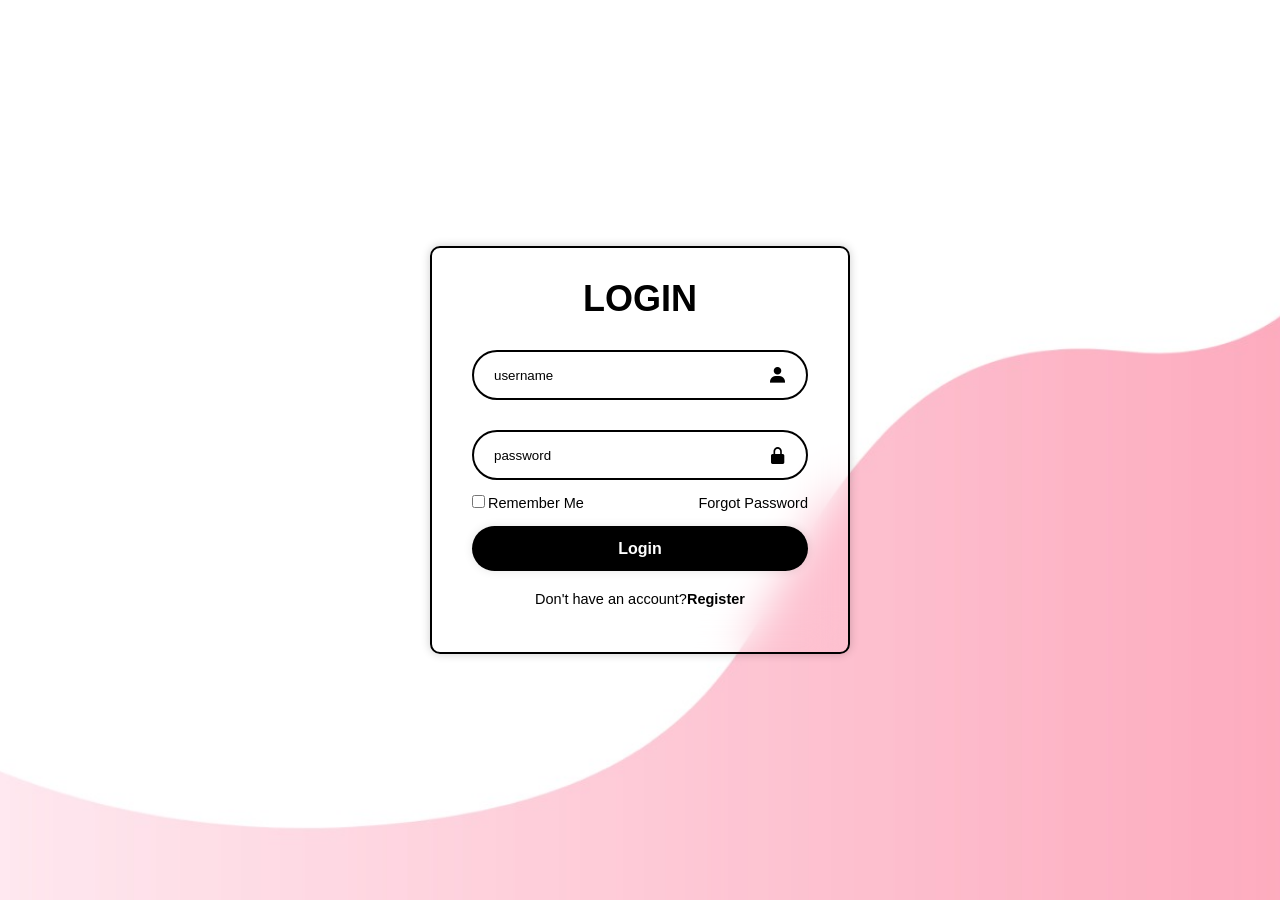
<file: login.html>
<!DOCTYPE html>
<html lang="en">
<head>
    <meta charset="UTF-8">
    <meta name="viewport" content="width=device-width, initial-scale=1.0">
    <title>Login</title>
    <link rel="stylesheet" href="login.css">
    <link href='https://unpkg.com/boxicons@2.1.4/css/boxicons.min.css' rel='stylesheet'>
</head>
<body>
    <div class="first">
        <form>
            <h1>LOGIN</h1>
            <div class="input">
              <input type="text" placeholder="username" required>
              <i class='bx bxs-user'></i>
            </div>
            <div class="input">
                <input type="password" placeholder="password" required>
                <i class='bx bxs-lock-alt'></i>

            </div>
             <div class="text">
                <label><input type="checkbox">Remember Me</label>
                <a href="#">
                    Forgot Password
                </a>
             </div>
             <button class="bnt">
                Login
             </button>
             <div class="register">
                <p>Don't have an account?<a href="#">Register</a></p>
             </div>
        </form>
    </div>
    
</body>
</html>
</file>
<file: style.css>
@import url('https://fonts.googleapis.com/css2?family=Inter:wght@100..900&display=swap');
::before,*::after{
  box-sizing: border-box;
  font-family: 'inter' , sans-serif;
  font-weight: 400;
  color: var(--c1-2--);
}

:root {
  --primary-color: #ff226f;
  --primary-color-dark: #fe6769;
  --text-dark: #333333;
  --white: #ffffff;
}


body {
  --c1-1--:#fff;
  --c1-2--:#000;
  --c1-3--:#ff7426;
  --c1-4--:#e7fafe;
  --c1-5--:linear-gradient(180deg,rgba(231,249,253,0) 0%,#e7f9fd 100%);;
  --c1-6--:rgba(0,0,0,0.6);
  --c1-7--:rgba(0,0,0,0.05);
  background:var(--c1-1--);
  margin: 0;

}
img{
  max-width: 100%;
}
h1,h2,h5,h6,p{
  margin: 0;
}
span{
  font-size: 40px;
  color: var(--c1-3--);
  font-weight: 800;
}
a{
  display: inline-block;
  text-decoration: none;
  transition: 0.3s ease-in-out;
  -webkit-transition:0.3s ease-in-out ;
  -moz-transition: 0.3s ease-in-out;
  -ms-transition:0.3s ease-in-out;
  -o-transition: 0.3s ease-in-out;
}
.secondary-links button{
  width: 120px;
  color:var(--c1-1--);
  font-size: 12px;
  padding:12px 0;
  background: var(--c1-2--);
  border: 0;
  border-radius: 20px;
  outline: none;
  margin-top: 30px;
  margin-left: 30px;
  cursor: pointer;

}
button:hover{
  color: var(--c1-1--);
  background: var(--c1-3--);
}
ul{
  margin: 0;
  padding: 0;
  list-style: none;

}
.row{
  display: flex;
}
.column{
  display: grid;
}
.container{
  max-width: 90%;
  margin: 0 auto;
}
/* Navigation*/
header{
  align-items: center;
  gap: 2em;
  padding: 2em 0;
  fill: var(--c1-2--);
}
nav{
  align-items: center;
  flex-grow: 1;
  gap: 2em;
}
nav ul{
  align-items: center;
  gap: 2em;
}
.primary-links{
  margin: auto;
}
nav a, .footer-content ul a{
  font-weight: 500;
  font-size: 16px;
} 
.logo{
  font-weight: 800;
  font-size: larger;
  font-style: italic;
  margin-left: 20px;
}
nav a:hover{
  color: var(--c1-3--);
  fill: var(--c1-3--);
}
.hero{
  position: relative;
  margin: 2em 0;
  fill: var(--c1-2--);
}
.hero::after,.hero::before{
  content: "";
  position: absolute;
  top: 0;
  bottom: 0;
  margin: auto;
  height: 90%;
  width: 2.5%;
  background: var(--c1-4--);
}
.hero::after{
  left: 0;
  border-radius: 0px 50px 50px 0px;
  -webkit-border-radius: 0px 50px 50px 0px;
  -moz-border-radius:0px 50px 50px 0px;
  -ms-border-radius:0px 50px 50px 0px;
  -o-border-radius:0px 50px 50px 0px;
}
.hero::before{
  right: 0;
  border-radius: 50px 0px 0px 50px;
  -webkit-border-radius: 50px 0px 0px 50px;
  -moz-border-radius:50px 0px 0px 50px;
  -ms-border-radius:50px 0px 0px 50px;
  -o-border-radius:50px 0px 0px 50px;

}
.hero .container{
  background: url(images/dosa.jpg),var(--c1-4--);
  background-repeat: no-repeat;
  background-position: right center;
  background-size: contain;
  overflow: hidden;
  border-radius: 50px;
  -webkit-border-radius:50px;
  -moz-border-radius:50px;
  -ms-border-radius:50px;
  -o-border-radius:50px;
}
.hero-content{
  background: rgb(231,250,254,0.9);
  padding: 2em;
}
.recipie{
  font-weight: 600;
  font-size: 14px;
  text-transform: capitalize;
  align-items: center;
  justify-content: center;
  gap: 0.5rem;
  background: var(--c1-1--);
  padding: 0.5em;
  max-width: 135px;
  box-shadow: 3px 3px 6px var(--c1-6--);
  border-radius: 30px;
  -webkit-border-radius:30px;
  -moz-border-radius:30px;
  -ms-border-radius:30px;
  -o-border-radius:30px;

}
.recipie img{
  max-width: 20px;
}
.hero h1{
  font-weight: 600;
  font-size: clamp(35px,5vw,65px);
  text-transform: capitalize;
  padding: 0.5em 0;
}
p{
  font-size: 16px;
  color: var(--c1-6--);
}
.time{
  align-items: center;
  flex-wrap: wrap;
  gap: 1em;
  padding: 2em 0;
}
.time .row{
  align-items: center;
  gap: 1em;
}
.hero .time .row{
  background: var(--c1-7--);
  padding: 0.5em 1em;
  border-radius: 30px;
  -webkit-border-radius:30px;
  -moz-border-radius:30px;
  -ms-border-radius:30px;
  -o-border-radius:30px;
}
.time p, 
.profile p{
  font-weight: 500;
  font-size: 14px;
  text-transform: capitalize;

}
.profile-btn{
  flex-wrap: wrap;
  align-items: center;
  justify-content: space-between;
  gap: 2em;
  padding-top: 4em;
}
.profile{
  align-items: center;
  gap: 1em;

}
.profile .p-img{
  max-width: 50px;
  max-height: 50px;
  overflow: hidden;
  border-radius: 50%;
  -webkit-border-radius:50%;
  -moz-border-radius:50%;
  -ms-border-radius:50%;
  -o-border-radius:50%;
}
.profile img{
  width: 100%;
  height: 100%;
  object-fit: cover;
}
.hero h6{
  font-weight: 700;
  font-size: 16px;
  text-transform: capitalize;
}
.profile .column{
  gap: 0.5em;
  
}
.hero a,.learn a,.insta-btn {
  font-weight: 600;
  font-size: 14px;
  text-transform: capitalize;
  color: var(--c1-1--);
  fill: var(--c1-1--);
  background: var(--c1-2--);
  padding: 1.5em 2.5em;
  align-items: center;
  gap: 1em;
  border-radius: 15px;
  -webkit-border-radius:15px;
  -moz-border-radius:15px;
  -ms-border-radius:15px;
  -o-border-radius:15px;

}
.hero a:hover,
.learn a:hover,
.insta-btn:hover{
  background: var(--c1-3--);
  box-shadow: 3px 3px 6px var(--c1-6--);
}
.category,.recipies,.try {
  padding: 2em 0;
}
.category-title{
  align-items: center;
  justify-content: space-between;
  flex-wrap: wrap;
  gap: 2em;
}
h2{
   font-weight: 600;
   font-size: clamp(30px ,5vw,50px);
   text-transform: capitalize;
}
.category-title a{
  font-weight: 600;
  font-size: 16px;
  text-transform: capitalize;
  background: var(--c1-4--);
  padding: 0.8em 1.5em;
  border-radius: 15px;
  -webkit-border-radius:15px;
  -moz-border-radius:15px;
  -ms-border-radius:15px;
  -o-border-radius:15px;
}
.category-title a:hover{
  background: var(--c1-3--);
  color: var(--c1-1--);
  box-shadow: 3px 3px 6px var(--c1-6--);
}
.category-cards{
  grid-template-columns: repeat(auto-fit,minmax(150px,1fr));
  gap: 2em;
  padding: 2em 0;
}
.cat-card{
  text-align: center;
  background: linear-gradient(180deg,rgba(112,130,70,0)0%,rgba(112,130,70,0.2)100%);
  padding: 1em;
  border-radius: 30px;
  -webkit-border-radius:30px;
  -moz-border-radius:30px;
  -ms-border-radius:30px;
  -o-border-radius:30px;

}
.cat-card:nth-of-type(2){
  background: linear-gradient(180deg,rgba(108,198,63,0)0%,rgba(108,198,63,0.2)100%);
}
.cat-card:nth-of-type(3){
  background: linear-gradient(180deg,rgba(204,38,27,0)0%,rgba(204,38,27,0.2)100%);
}
.cat-card:nth-of-type(4){
  background: linear-gradient(180deg,rgba(240,158,0,0)0%,rgba(240,158,0,0.2)100%);
}
.cat-card:nth-of-type(5){
  background: linear-gradient(180deg,rgba(222,184,135,0)0%,rgba(222,184,135,0.2)100%);
}
.cat-card:nth-of-type(6){
  background: linear-gradient(180deg,rgba(210,105,30,0)0%,rgba(210,105,30,0.2)100%);
}
.cat-card img{
  object-fit: cover;
  max-width: 80px;
  -webkit-box-reflect: below 0px linear-gradient(transparent,transparent,rgba(0,0,0,0.4));
}
.cat-card h6{
  font-weight: 600;
  font-size: 18px;
  padding-top: 1.5em;
}
.cat-card:hover,.card:hover,.instagram-cards a:hover{
  transform: scale(0.95);
  -webkit-transform: scale(0.95);
  -moz-transform: scale(0.95);
  -ms-transform: scale(0.95);
  -o-transform: scale(0.95);
}
.section-title{
  text-align: center;
  max-width: 900px;
  margin: 0 auto;
}
.section-title p{
  font-size: 16px;
  padding: 1em 0;
}
.recipie-cards{
  display: grid;
    grid-template-columns: 1fr 1fr 1fr ;
    column-gap: 20px;
    row-gap: 40px;
  gap: 2em;
  padding: 2em 0;
}
.card{
  position: relative;
  background: var(--c1-5--);
  padding: 1em;
  border-radius: 15px;
  -webkit-border-radius:15px;
  -moz-border-radius:15px;
  -ms-border-radius:15px;
  -o-border-radius:15px;
}
.card img{
  object-fit: cover;
  width: 260px;
  border-radius: 15px;
  -webkit-border-radius:15px;
  -moz-border-radius:15px;
  -ms-border-radius:15px;
  -o-border-radius:15px;

}

.card h5{
  font-weight: 600;
  font-size: 24px;
  padding-top: 0.5em;
}
.card .like{
  position: absolute;
  top: 7%;
  right: 7%;
  background: var(--c1-1--);
  fill: #dbe2e5;
  padding: 0.5em;
  box-shadow: 0px 5px 10px rgba(255, 99, 99, 0.2);
  cursor: pointer;
  border-radius: 50%;
  -webkit-border-radius:50%;
  -moz-border-radius:50%;
  -ms-border-radius:50%;
  -o-border-radius:50%;
  transition: 0.3s ease-in-out;
  -webkit-border-radius: 0.3s ease-in-out;
  -moz-border-radius: 0.3s ease-in-out;
  -ms-border-radius: 0.3s ease-in-out;
  -o-border-radius: 0.3s ease-in-out;

}
.card .like:hover,
.like.active{
  fill: #ff6363;

}
.learn{
  align-items: center;
  flex-wrap: wrap-reverse;
  gap: 2em;
  padding: 2em 0;
}
.learn>*{
  flex: 1 1 25em;
}
.learn p{
  padding: 2em 0;
}
.learn a{
  margin-top: 2em;
}
.learn-img{
  justify-content: center;
  background: var(--c1-5--);
}
.instagram{
  background: var(--c1-5--);
  padding: 2em 0;
  margin: 2em 0;
}
.instagram-cards,
.try-cards{
  grid-template-columns: repeat(auto-fit,minmax(300px,1fr));
  justify-content: center;
  gap: 2em;
  padding: 2em 0;
}
.instagram-btn{
  max-width: 250px;
  margin: 2em auto;
}
.container1 {
  max-width: 1200px;
  margin: auto;
  padding: 1rem;
  display: grid;
  grid-template-columns: repeat(2, 1fr);
  gap: 10rem;
}

.container1__left h1 {
  margin-bottom: 2rem;
  font-size: 2.5rem;
  font-weight: 500;
  color: var(--primary-color);
}

.container1__left p {
  color: var(--text-dark);
  margin-bottom: 1rem;
}

.container1__left button {
  padding: 1rem 2rem;
  margin-top: 1rem;
  outline: none;
  border: none;
  border-radius: 5px;
  background: linear-gradient(
    to right,
    var(--primary-color),
    var(--primary-color-dark)
  );
  color: var(--white);
  font-size: 1rem;
  cursor: pointer;
}

.container1__right {
  display: grid;
  gap: 2rem;
}

.card1 {
  padding: 2rem;
  display: flex;
  align-items: flex-start;
  gap: 2rem;
  background-color: var(--white);
  border-radius: 1rem;
  box-shadow: 5px 5px 20px rgba(0, 0, 0, 0.2);
  cursor: pointer;
}

.card1 img {
  max-width: 75px;
  border-radius: 100%;
}

.card1__content {
  display: flex;
  gap: 1rem;
}

.card1__content span i {
  font-size: 2rem;
  color: var(--primary-color);
}

.card1__details p {
  font-style: italic;
  color: var(--text-dark);
  margin-bottom: 1rem;
}

.card1__details h4 {
  text-align: right;
  color: var(--primary-color);
  font-size: 1rem;
  font-weight: 500;
}


@media (width < 1200px) {
  .container1 {
    gap: 3rem;
  }
}

@media (width < 900px) {
  .container1 {
    grid-template-columns: repeat(1, 1fr);
  }

  .container1__right {
    grid-template-columns: repeat(2, 1fr);
  }
}

@media (width < 750px) {
  .container1__right {
    grid-template-columns: repeat(1, 1fr);
  }
}
@media screen and (max-width:900px){
  .toggleMenu{
    position: absolute;
    right: 5%;
    width: 30px;
    height: 30px;
    z-index: 1000;
    
  }
}
</file>
<file: login.css>
*{
    margin: 0;
    padding: 0;
    box-sizing: border-box;
    font-family: "poppins",sans-serif;
  }
  body{
    display: flex;
    justify-content: center;
    align-items: center;
    min-height: 100vh;
    background: url(images/img25.jpg) no-repeat;
    background-size: cover;
    background-position: center;
  
  
  }
  .first{
    width: 420px;
    background:transparent;
    border: 2px solid #000;
    backdrop-filter: blur(20px);
    box-shadow: 0 0 10px rgba(0, 0, 0, .2);
    color:#000;
    border-radius: 10px;
    padding: 30px 40px;
  }
  .first h1{
    font-size: 36px;
    text-align: center;
  }
  .first .input{
    position: relative;
    width: 100%;
    height: 50px;
    margin: 30px 0;
  
  }
  .input input{
    width: 100%;
    height: 100%;
    background: transparent;
    border: none;
    outline: none;
    border: 2px solid #000;
    border-radius: 40px;
    padding: 20px 45px 20px 20px;
  }
  .input input::placeholder{
    color: #000;
  }
  .input i{
    position: absolute;
    right: 20px;
    top: 50%;
    transform: translateY(-50%);
    font-size: 20px;
  
  }
  .first .text{
    display: flex;
    justify-content: space-between;
    font-size: 14.5px;
    margin: -15px 0 15px;
  
  }
  .text label input{
    accent-color: #000;
    margin-right: 3px;
  }
  .text a{
    color: #000;
    text-decoration: none;
  }
  .text a:hover{
    text-decoration: underline;
  }
  .first .bnt{
    width: 100%;
    height: 45px;
    background: #000;
    border: none;
    outline: none;
    border-radius: 40px;
    box-shadow: 0 0 10px rgba(0, 0, 0, .1);
    cursor: pointer;
    font-size: 16px;
    color: #fff;
    font-weight: 600;
  
  }
  .first .register{
    font-size: 14.5px;
    text-align: center;
    margin:20px 0 15px;
  }
  .register p a{
    color: #000;
    text-decoration: none;
    font-weight: 600;
  }
  .register p a:hover{
    text-decoration: underline;
  }
</file>
